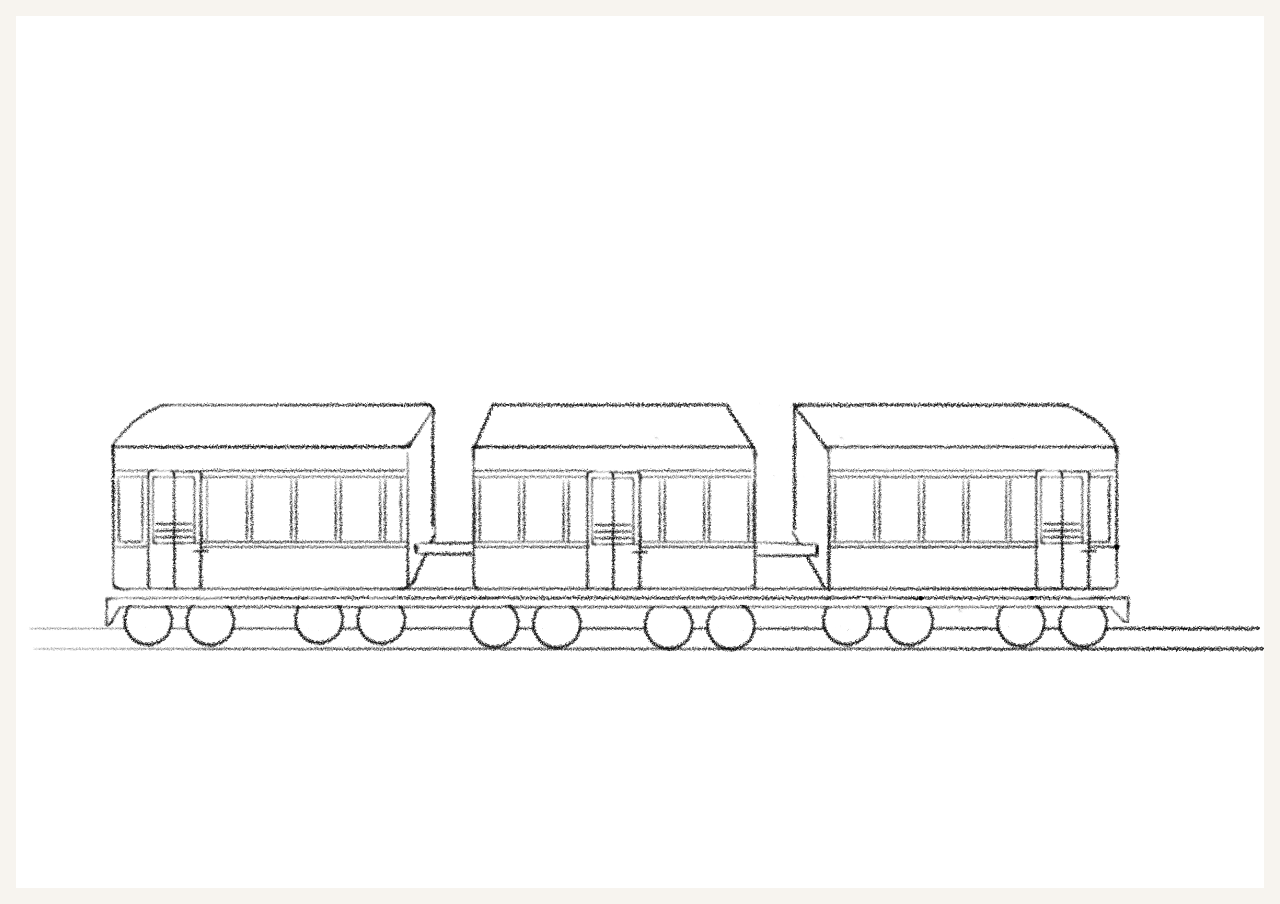
<file: index.html>
<!DOCTYPE html>
<html lang="en">
  <head>
    <meta charset="UTF-8" />
    <meta name="viewport" content="width=device-width, initial-scale=1.0" />
    <title>Train Compartments</title>
    <link rel="stylesheet" href="starter.css" />
  </head>
  <body>
    <main class="starter-page">
      <div class="starter-scene" aria-label="Choose a train compartment">
        <img class="starter-image" src="asset/starterpage.png" alt="Three connected train compartments" />

        <a
          class="carriage-link carriage-link-1"
          href="spirited-away.html"
          aria-label="Open compartment one"
          title="Compartment one"
        ></a>

        <a
          class="carriage-link carriage-link-2"
          href="housemaid_site/index.html"
          aria-label="Open compartment two"
          title="Compartment two"
        ></a>

        <a
          class="carriage-link carriage-link-3"
          href="i%20was%20born...%20but/train-interactive.html"
          aria-label="Open compartment three"
          title="Compartment three"
        ></a>
      </div>
    </main>
  </body>
</html>
</file>
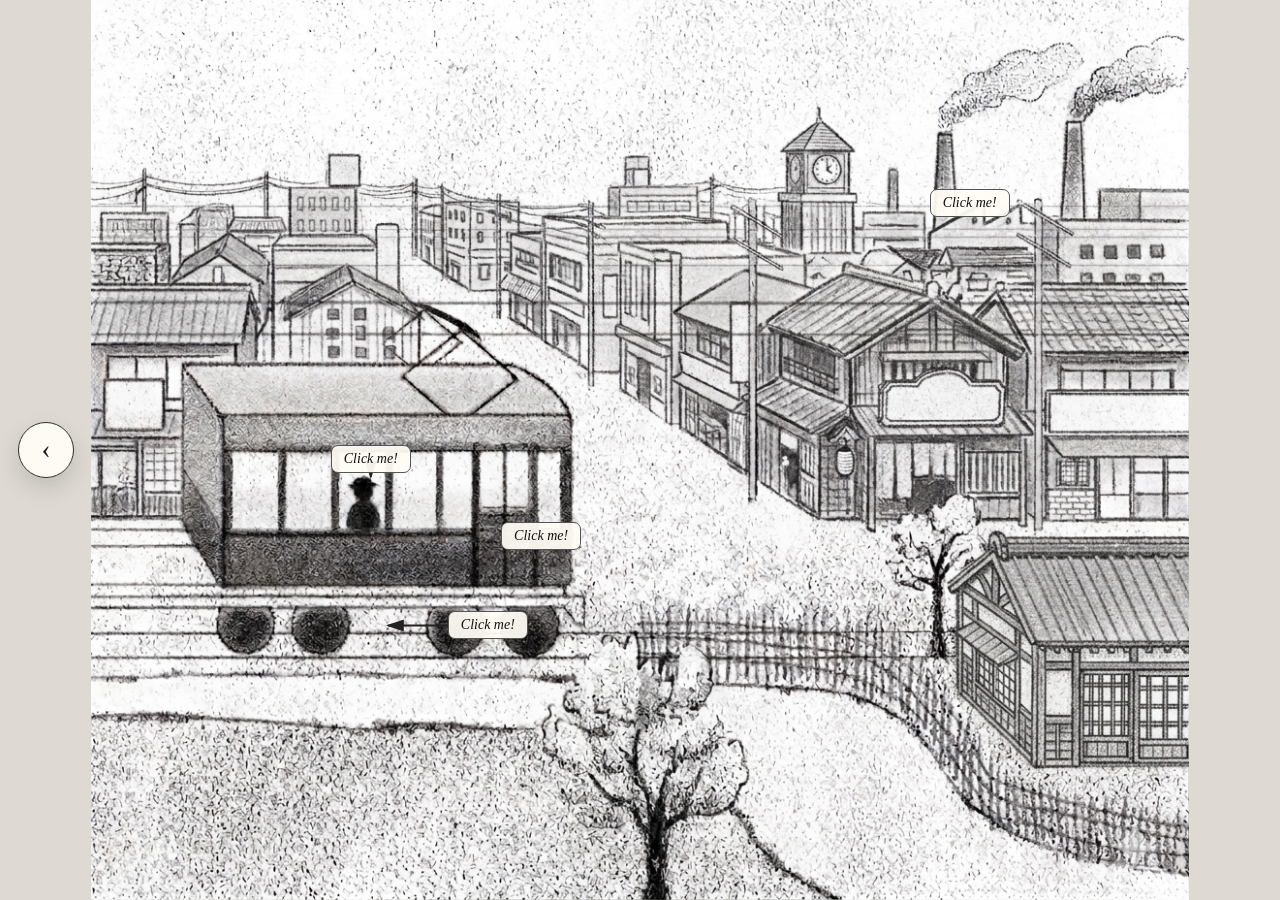
<file: i was born... but/train-interactive.html>
<!DOCTYPE html>
<html lang="en">
<head>
  <meta charset="UTF-8">
  <meta name="viewport" content="width=device-width, initial-scale=1.0">
  <title>The Train</title>
  <style>
    *, *::before, *::after { margin: 0; padding: 0; box-sizing: border-box; }
    html, body { width: 100%; height: 100%; overflow: hidden; background: #dedad3; }

    .carriage-nav {
      position: fixed;
      top: 50%;
      transform: translateY(-50%);
      z-index: 80;
      display: inline-flex;
      align-items: center;
      justify-content: center;
      width: 56px;
      height: 56px;
      border-radius: 999px;
      border: 1.5px solid #2d2d2d;
      background: rgba(255, 253, 245, 0.94);
      color: #1a1a1a;
      text-decoration: none;
      font-family: Georgia, serif;
      font-size: 1.7rem;
      line-height: 1;
      box-shadow: 0 10px 24px rgba(0,0,0,0.14);
      backdrop-filter: blur(6px);
    }

    .carriage-nav.prev {
      left: 18px;
    }

    .carriage-nav:hover,
    .carriage-nav:focus-visible {
      background: #fffefa;
    }

    #container {
      position: relative;
      width: 100vw;
      height: 100vh;
      overflow: hidden;
      display: flex;
      align-items: center;
      justify-content: center;
    }

    /* Main image — fills viewport, aspect ratio preserved */
    #main-img {
      display: block;
      max-width: 100%;
      max-height: 100vh;
      width: auto;
      height: auto;
      pointer-events: none;
      user-select: none;
    }

    /* ── Overlays (all position:absolute relative to #container) ── */

    /* Spinning wheel overlays */
    .wheel-div {
      position: absolute;
      border-radius: 50%;
      background-image: url('wheel.jpg');
      background-size: cover;
      background-position: center;
      opacity: 0;
      pointer-events: none;
    }
    .wheel-div.spinning {
      opacity: 1;
      animation: wspin 0.65s linear infinite;
    }
    @keyframes wspin { to { transform: rotate(360deg); } }

    /* Click zones */
    .hotspot {
      position: absolute;
      cursor: pointer;
      /* outline: 2px solid red; */ /* ← uncomment to debug */
    }

    /* "Click me!" callout */
    .click-label {
      position: absolute;
      font-family: Georgia, serif;
      font-size: 14px;
      font-style: italic;
      color: #111;
      background: rgba(255, 253, 245, 0.94);
      border: 1.3px solid #555;
      border-radius: 7px;
      padding: 5px 12px;
      white-space: nowrap;
      pointer-events: none;
      z-index: 20;
      transition: opacity 0.25s;
    }
    .click-label.hidden { opacity: 0; }
    #chimney-lbl { pointer-events: auto; cursor: pointer; }
    #door-lbl    { pointer-events: auto; cursor: pointer; }
    .no-tail::after { display: none; }
    /* Tail pointing left — bubble sits to the right of the train */
    .bubble.right-of::after {
      bottom: auto;
      top: 18px;
      left: -10px;
      border-top: 10px solid transparent;
      border-bottom: 10px solid transparent;
      border-right: 10px solid #2d2d2d;
      border-left: none;
    }

    /* Arrow overlay */
    #arrow-svg {
      position: absolute;
      top: 0; left: 0;
      width: 100%; height: 100%;
      pointer-events: none;
      z-index: 19;
      overflow: visible;
    }

    /* Speech bubble */
    .bubble {
      position: absolute;
      background: #fffefa;
      border: 1.5px solid #2d2d2d;
      border-radius: 10px;
      padding: 14px 18px;
      width: 250px;
      font-size: 13.5px;
      line-height: 1.72;
      color: #1a1a1a;
      font-family: Georgia, serif;
      pointer-events: none;
      opacity: 0;
      transform: translateY(6px) scale(0.95);
      transition: opacity 0.2s ease, transform 0.2s ease;
      z-index: 30;
      box-shadow: 0 4px 18px rgba(0,0,0,0.14);
    }
    .bubble.show {
      opacity: 1;
      transform: translateY(0) scale(1);
      pointer-events: auto;
    }
    .bubble::after {
      content: '';
      position: absolute;
      bottom: -10px;
      left: 22px;
      width: 0; height: 0;
      border-left: 10px solid transparent;
      border-right: 10px solid transparent;
      border-top: 10px solid #2d2d2d;
    }
    /* Tail pointing up — bubble sits below the hotspot */
    .bubble.below::after {
      bottom: auto;
      top: -10px;
      border-top: none;
      border-bottom: 10px solid #2d2d2d;
    }
  </style>
</head>
<body>
<a class="carriage-nav prev" href="../housemaid_site/index.html" aria-label="Go to the previous carriage">‹</a>
<div id="container">
  <img id="main-img" src="train7.png" alt="Train illustration">

  <svg id="arrow-svg" aria-hidden="true">
    <defs>
      <marker id="arr" markerWidth="9" markerHeight="6"
              refX="8" refY="3" orient="auto">
        <polygon points="0 0, 9 3, 0 6" fill="#222"/>
      </marker>
    </defs>
  </svg>

  <div class="wheel-div" id="wd0"></div>
  <div class="wheel-div" id="wd1"></div>
  <div class="wheel-div" id="wd2"></div>
  <div class="wheel-div" id="wd3"></div>

  <div class="hotspot" id="man-hs"></div>
  <div class="hotspot" id="wheel-hs"></div>

  <div class="click-label" id="man-lbl">Click me!</div>
  <div class="click-label" id="wheel-lbl">Click me!</div>
  <div class="click-label" id="chimney-lbl">Click me!</div>
  <div class="click-label" id="door-lbl">Click me!</div>

  <div class="bubble" id="man-bub">
    This worker represents how the urban space has colonized the suburbs.
  </div>
  <div class="bubble" id="wheel-bub">
    The fast speed of the train highlights its intrusive nature, which contrasts with the calmness of the suburbs. This emphasizes the difference between these two distinct worlds.
  </div>
  <div class="bubble no-tail right-of" id="door-bub">
    The train itself connects the urban and suburban spaces together. The suburbs' reliance on the urban schedule reveals the dependent nature of the suburbs on the city, highlighting how the city has "colonized" the suburbs.
  </div>
  <div class="bubble no-tail" id="chimney-bub">
    The "world" on the other side of the tracks is a trap. Although far from the suburbs in terms of distance, the people who live in the suburbs must rely on the city, therefore being trapped by it.
  </div>
</div>

<script>
  const IMG = 'train7.png';

  // ── Hotspot definitions as fractions of the source image ───────────────
  // Man silhouette — centre + half-extents
  const MAN = { cx: 0.255, cy: 0.530, hw: 0.030, hh: 0.075 };

  // Chimney label position (the label itself is the clickable hotspot)
  const CHIMNEY_LBL = { cx: 0.80, cy: 0.21 };

  // Door label position (the label itself is the clickable hotspot)
  const DOOR_LBL = { cx: 0.41, cy: 0.58 };

  // 4 drawn wheel centres + radius
  const WHEELS = [
    { cx: 0.135, cy: 0.695, r: 0.026 },
    { cx: 0.213, cy: 0.695, r: 0.026 },
    { cx: 0.328, cy: 0.695, r: 0.026 },
    { cx: 0.406, cy: 0.695, r: 0.026 },
  ];

  // ── Elements ───────────────────────────────────────────────────────────
  const mainImg    = document.getElementById('main-img');
  const arrowSvg   = document.getElementById('arrow-svg');
  const manHS      = document.getElementById('man-hs');
  const wheelHS    = document.getElementById('wheel-hs');
  const manBub     = document.getElementById('man-bub');
  const wheelBub   = document.getElementById('wheel-bub');
  const chimneyBub = document.getElementById('chimney-bub');
  const doorBub    = document.getElementById('door-bub');
  const manLbl     = document.getElementById('man-lbl');
  const wheelLbl   = document.getElementById('wheel-lbl');
  const chimneyLbl = document.getElementById('chimney-lbl');
  const doorLbl    = document.getElementById('door-lbl');
  const wDivs      = [0,1,2,3].map(i => document.getElementById(`wd${i}`));

  // ── Layout ─────────────────────────────────────────────────────────────
  // Read img rendered bounds from the DOM — reliable regardless of DPI or
  // preview zoom level
  function getImgBounds() {
    const r = mainImg.getBoundingClientRect();
    const cr = mainImg.closest('#container').getBoundingClientRect();
    return {
      left: r.left - cr.left,
      top:  r.top  - cr.top,
      w:    r.width,
      h:    r.height,
    };
  }

  function toPx(fx, fy, b) {
    return { x: b.left + fx * b.w, y: b.top + fy * b.h };
  }

  function layout() {
    const b = getImgBounds();

    // ── Wheel overlay divs ──
    WHEELS.forEach((w, i) => {
      const cp = toPx(w.cx, w.cy, b);
      const r  = w.r * b.w;
      const l  = cp.x - r, t = cp.y - r;
      const div = wDivs[i];
      div.style.left   = `${l}px`;
      div.style.top    = `${t}px`;
      div.style.width  = `${r * 2}px`;
      div.style.height = `${r * 2}px`;
    });

    // ── Man hotspot ──
    const mc  = toPx(MAN.cx, MAN.cy, b);
    const mhW = MAN.hw * b.w * 2;
    const mhH = MAN.hh * b.h * 2;
    setBox(manHS, mc.x - mhW / 2, mc.y - mhH / 2, mhW, mhH);
    manCentreX = mc.x;

    // ── Wheels hotspot (bounding box around all 4 wheels) ──
    const pad = 0.008;
    const tl  = toPx(WHEELS[0].cx - WHEELS[0].r - pad, WHEELS[0].cy - WHEELS[0].r - pad, b);
    const br  = toPx(WHEELS[3].cx + WHEELS[3].r + pad, WHEELS[3].cy + WHEELS[3].r + pad, b);
    setBox(wheelHS, tl.x, tl.y, br.x - tl.x, br.y - tl.y);

    // Wheel group midpoint (for arrow tip)
    const wMidCx = (WHEELS[0].cx + WHEELS[3].cx) / 2;
    const wMidCy = WHEELS[0].cy;
    const wMidPx = toPx(wMidCx, wMidCy, b);

    // ── Chimney label (is its own hotspot) ──
    const clp = toPx(CHIMNEY_LBL.cx, CHIMNEY_LBL.cy, b);
    const clW = chimneyLbl.offsetWidth;
    chimneyLbl.style.left = `${Math.max(6, Math.min(clp.x - clW / 2, window.innerWidth - clW - 6))}px`;
    chimneyLbl.style.top  = `${clp.y}px`;

    // ── Door label (is its own hotspot) ──
    const dlp = toPx(DOOR_LBL.cx, DOOR_LBL.cy, b);
    const dlW = doorLbl.offsetWidth;
    doorLbl.style.left = `${Math.max(6, Math.min(dlp.x - dlW / 2, window.innerWidth - dlW - 6))}px`;
    doorLbl.style.top  = `${dlp.y}px`;

    positionLabels(mc, mhH, tl, wMidPx);
  }

  function setBox(el, x, y, w, h) {
    el.style.left   = `${x}px`;
    el.style.top    = `${y}px`;
    el.style.width  = `${w}px`;
    el.style.height = `${h}px`;
  }

  // ── Labels & arrows ────────────────────────────────────────────────────
  function positionLabels(mc, mhH, wTL, wMidPx) {
    const cw = window.innerWidth;

    // Man label: close above the man centre
    const mlW = manLbl.offsetWidth, mlH = manLbl.offsetHeight;
    const mlX = Math.min(mc.x - mlW / 2, cw - mlW - 6);
    const mlY = mc.y - mlH - 4;
    manLbl.style.left = `${Math.max(6, mlX)}px`;
    manLbl.style.top  = `${Math.max(6, mlY)}px`;

    // Wheels label: to the right of the wheel group
    const wlW = wheelLbl.offsetWidth, wlH = wheelLbl.offsetHeight;
    const wlX = wMidPx.x + 60;
    const wlY = wMidPx.y - wlH / 2;
    wheelLbl.style.left = `${Math.min(wlX, cw - wlW - 6)}px`;
    wheelLbl.style.top  = `${wlY}px`;

    drawArrows(mc, mhH, wMidPx);
  }

  function drawArrows(mc, mhH, wMidPx) {
    arrowSvg.querySelectorAll('.arr-line').forEach(l => l.remove());

    // Man arrow: bottom-centre of label → man centre
    const mlX = parseFloat(manLbl.style.left);
    const mlY = parseFloat(manLbl.style.top);
    const mlW = manLbl.offsetWidth, mlH = manLbl.offsetHeight;
    addArrow(mlX + mlW / 2, mlY + mlH, mc.x, mc.y);

    // Wheels arrow: left edge of label → wheel group centre
    const wlX = parseFloat(wheelLbl.style.left);
    const wlY = parseFloat(wheelLbl.style.top);
    const wlH = wheelLbl.offsetHeight;
    addArrow(wlX, wlY + wlH / 2, wMidPx.x, wMidPx.y);
  }

  function addArrow(x1, y1, x2, y2) {
    const ln = document.createElementNS('http://www.w3.org/2000/svg', 'line');
    ln.classList.add('arr-line');
    ln.setAttribute('x1', x1); ln.setAttribute('y1', y1);
    ln.setAttribute('x2', x2); ln.setAttribute('y2', y2);
    ln.setAttribute('stroke', '#222');
    ln.setAttribute('stroke-width', '2');
    ln.setAttribute('marker-end', 'url(#arr)');
    arrowSvg.appendChild(ln);
  }

  // ── Spin ───────────────────────────────────────────────────────────────
  function startSpin() { wDivs.forEach(d => d.classList.add('spinning')); }
  function stopSpin()  { wDivs.forEach(d => d.classList.remove('spinning')); }

  // ── Bubbles ────────────────────────────────────────────────────────────
  // tailTargetX: positions bubble so the ::after tail tip lands at that x
  // below: if true, bubble appears below the hotspot with an upward-pointing tail
  function showBubble(bub, hs, tailTargetX = null, below = false, rightOf = false) {
    const r  = hs.getBoundingClientRect();
    const bw = 250;

    if (rightOf) {
      bub.classList.remove('below');
      bub.style.bottom = '';
      bub.style.left = `${Math.min(r.right + 14, window.innerWidth - bw - 6)}px`;
      const bh = bub.offsetHeight || 110;
      bub.style.top = `${Math.max(6, r.top + r.height / 2 - bh / 2)}px`;
      bub.classList.add('show');
      return;
    }

    if (below) {
      bub.classList.add('below');
      bub.style.bottom = '';
      bub.style.top    = `${r.bottom + 10}px`;
    } else {
      bub.classList.remove('below');
      bub.style.top    = '';
      bub.style.bottom = `${window.innerHeight - r.top + 10}px`;
    }

    let left = tailTargetX !== null
      ? tailTargetX - 32
      : r.left + r.width / 2 - bw / 2;
    left = Math.max(6, Math.min(left, window.innerWidth - bw - 6));
    bub.style.left = `${left}px`;
    bub.classList.add('show');
  }

  // ── Interaction ────────────────────────────────────────────────────────
  let active = null;
  let manCentreX = null;

  function closeAll() {
    manBub.classList.remove('show');
    wheelBub.classList.remove('show');
    chimneyBub.classList.remove('show');
    doorBub.classList.remove('show');
    stopSpin();
    active = null;
    manLbl.classList.remove('hidden');
    wheelLbl.classList.remove('hidden');
    chimneyLbl.classList.remove('hidden');
    doorLbl.classList.remove('hidden');
    layout();
  }

  function activate(who, bub, hs, lbl) {
    if (active === who) { closeAll(); return; }
    closeAll();
    active = who;
    lbl.classList.add('hidden');
    arrowSvg.querySelectorAll('.arr-line').forEach(l => l.remove());
    const below   = who === 'wheels' || who === 'chimney';
    const rightOf = who === 'door';
    const tailX   = who === 'man' ? manCentreX : null;
    showBubble(bub, hs, tailX, below, rightOf);
    if (who === 'wheels') startSpin();
  }

  manHS.addEventListener('click', e => {
    e.stopPropagation();
    activate('man', manBub, manHS, manLbl);
  });
  wheelHS.addEventListener('click', e => {
    e.stopPropagation();
    activate('wheels', wheelBub, wheelHS, wheelLbl);
  });
  chimneyLbl.addEventListener('click', e => {
    e.stopPropagation();
    activate('chimney', chimneyBub, chimneyLbl, chimneyLbl);
  });
  doorLbl.addEventListener('click', e => {
    e.stopPropagation();
    activate('door', doorBub, doorLbl, doorLbl);
  });
  document.addEventListener('click', e => {
    const inside = [manBub, wheelBub, chimneyBub, doorBub, manHS, wheelHS, chimneyLbl, doorLbl].some(el => el.contains(e.target));
    if (!inside) closeAll();
  });

  // ── Init ───────────────────────────────────────────────────────────────
  mainImg.addEventListener('load', () => {
    // Small rAF delay ensures img layout is finalised before we measure
    requestAnimationFrame(() => requestAnimationFrame(layout));
  });
  if (mainImg.complete) {
    requestAnimationFrame(() => requestAnimationFrame(layout));
  }
  mainImg.addEventListener('error', () => {
    document.querySelector('#container').innerHTML =
      '<p style="color:red;padding:2rem;font-family:sans-serif">Could not load train4.jpg</p>';
  });

  window.addEventListener('resize', layout);
</script>
</body>
</html>
</file>
<file: starter.css>
:root {
  --paper: #f7f4ef;
  --ink: rgba(38, 38, 38, 0.42);
  --hover: rgba(117, 144, 158, 0.14);
}

* {
  box-sizing: border-box;
}

html,
body {
  margin: 0;
  min-height: 100%;
  background: var(--paper);
}

body {
  display: grid;
  place-items: center;
  padding: 1rem;
}

.starter-page {
  width: min(1280px, 100%);
}

.starter-scene {
  position: relative;
  width: 100%;
  aspect-ratio: 2388 / 1668;
}

.starter-image {
  display: block;
  width: 100%;
  height: 100%;
  object-fit: contain;
  user-select: none;
  -webkit-user-drag: none;
}

.carriage-link {
  position: absolute;
  display: block;
  border-radius: 28px;
  outline: none;
  transition: background-color 160ms ease, box-shadow 160ms ease;
}

.carriage-link:hover,
.carriage-link:focus-visible {
  background: var(--hover);
  box-shadow: inset 0 0 0 2px var(--ink);
}

.carriage-link-1 {
  left: 6%;
  top: 46%;
  width: 26%;
  height: 24%;
}

.carriage-link-2 {
  left: 36%;
  top: 46%;
  width: 22%;
  height: 24%;
}

.carriage-link-3 {
  left: 60%;
  top: 45%;
  width: 26%;
  height: 24%;
}
</file>
